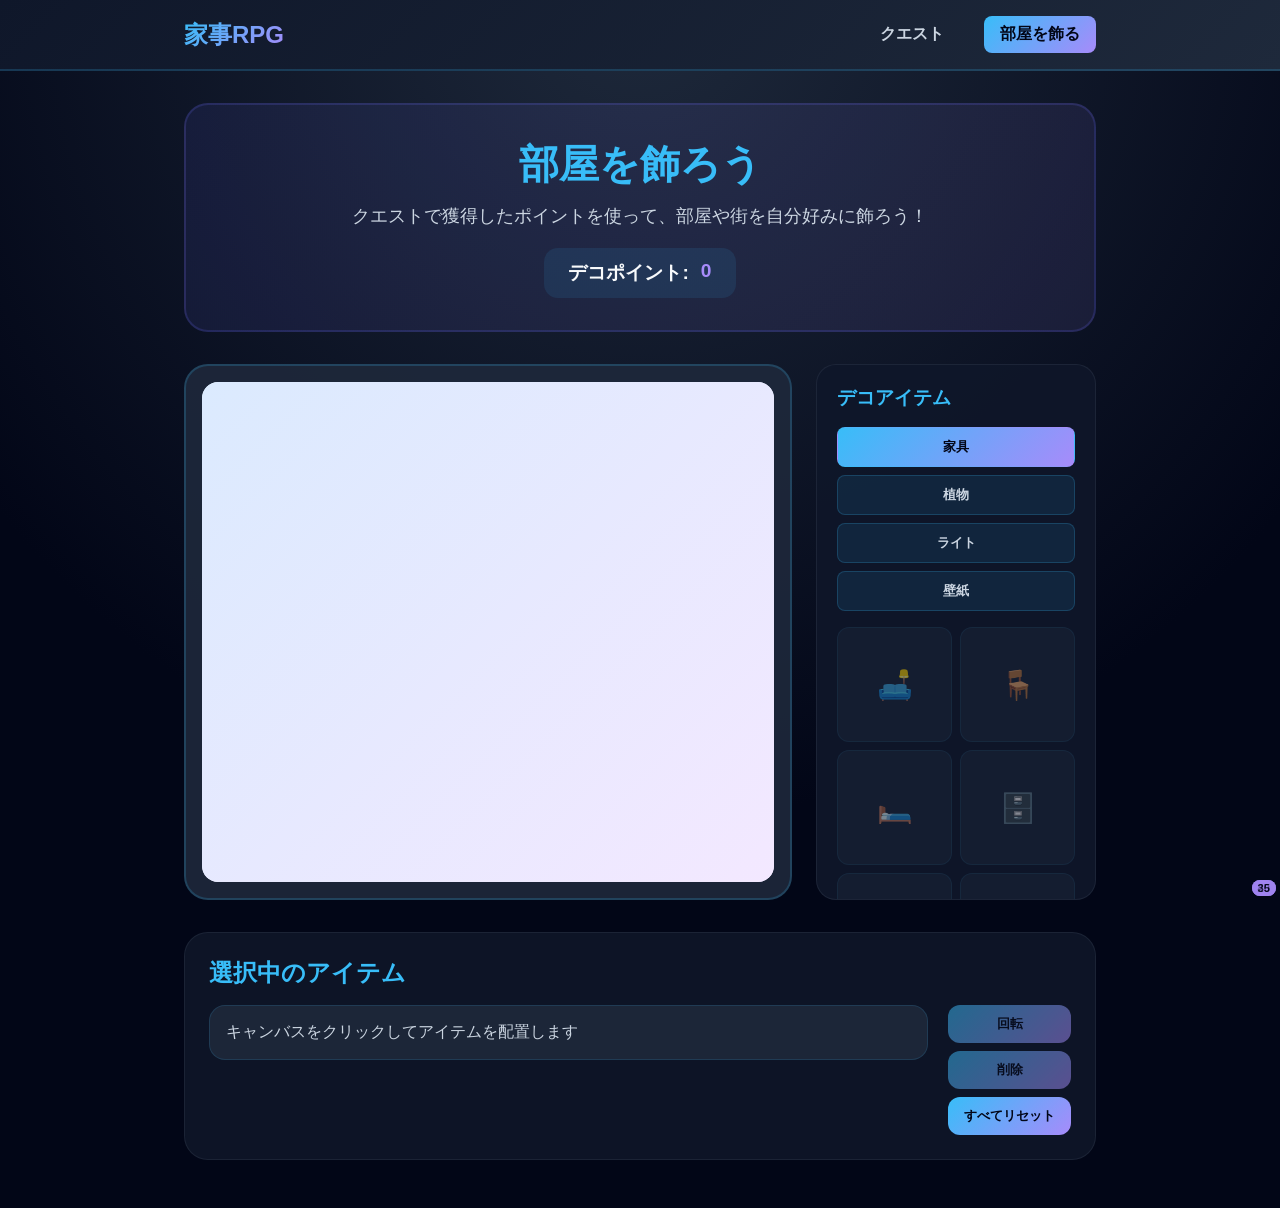
<file: decorator.html>
<!DOCTYPE html>
<html lang="ja">
  <head>
    <meta charset="UTF-8" />
    <meta name="viewport" content="width=device-width, initial-scale=1.0" />
    <title>部屋を飾ろう - 家事RPG</title>
    <link rel="stylesheet" href="style.css" />
    <link rel="stylesheet" href="decorator.css" />
  </head>
  <body>
    <nav class="navbar">
      <div class="nav-container">
        <h1 class="nav-title">家事RPG</h1>
        <div class="nav-links">
          <a href="index.html" class="nav-link">クエスト</a>
          <a href="decorator.html" class="nav-link active">部屋を飾る</a>
        </div>
      </div>
    </nav>

    <main class="app-shell">
      <section class="decorator-hero">
        <h1>部屋を飾ろう</h1>
        <p>クエストで獲得したポイントを使って、部屋や街を自分好みに飾ろう！</p>
        <div class="decorator-points">
          <span>デコポイント:</span>
          <span id="decorPoints" class="points-value">0</span>
        </div>
      </section>

      <section class="decorator-main">
        <div class="canvas-area">
          <div id="roomCanvas" class="room-canvas">
            <div class="room-background"></div>
            <div id="decorItems" class="decor-items"></div>
          </div>
        </div>

        <aside class="decorator-panel">
          <h2>デコアイテム</h2>
          <div class="category-tabs">
            <button class="category-btn active" data-category="furniture">家具</button>
            <button class="category-btn" data-category="plants">植物</button>
            <button class="category-btn" data-category="lights">ライト</button>
            <button class="category-btn" data-category="wall">壁紙</button>
          </div>

          <div id="itemList" class="item-list"></div>
        </aside>
      </section>

      <section class="decorator-info">
        <h2>選択中のアイテム</h2>
        <div class="item-info">
          <div id="itemDetails" class="item-details">
            <p>キャンバスをクリックしてアイテムを配置します</p>
          </div>
          <div class="info-actions">
            <button id="rotateBtn" class="action-btn" disabled>回転</button>
            <button id="deleteBtn" class="action-btn" disabled>削除</button>
            <button id="resetBtn" class="action-btn">すべてリセット</button>
          </div>
        </div>
      </section>
    </main>

    <script src="decorator.js"></script>
  </body>
</html>
</file>
<file: style.css>
.modal {
  display: none;
  position: fixed;
  top: 0;
  left: 0;
  width: 100%;
  height: 100%;
  background: rgba(0, 0, 0, 0.5);
  z-index: 10000;
  justify-content: center;
  align-items: center;
}

.modal.active {
  display: flex;
}

.modal-content {
  background: linear-gradient(135deg, #0f172a 0%, #1e293b 100%);
  border: 2px solid rgba(56, 189, 248, 0.3);
  border-radius: 28px;
  padding: 40px 32px;
  text-align: center;
  max-width: 400px;
  box-shadow: 0 20px 60px rgba(0, 0, 0, 0.5);
  animation: modalPop 0.4s cubic-bezier(0.34, 1.56, 0.64, 1) forwards;
}

@keyframes modalPop {
  0% {
    opacity: 0;
    transform: scale(0.8);
  }
  100% {
    opacity: 1;
    transform: scale(1);
  }
}

.modal-icon {
  margin-bottom: 16px;
}

.modal-image {
  width: 100px;
  height: 100px;
  object-fit: contain;
  animation: bounce 0.6s ease-in-out infinite;
}

@keyframes bounce {
  0%, 100% {
    transform: translateY(0);
  }
  50% {
    transform: translateY(-10px);
  }
}

.modal-content h2 {
  margin: 16px 0 8px;
  font-size: 1.8rem;
  color: #38bdf8;
}

#modalMessage {
  margin: 12px 0 24px;
  font-size: 1.1rem;
  color: #cbd5e1;
}

.modal-btn {
  padding: 14px 32px;
  border-radius: 14px;
  border: none;
  background: linear-gradient(135deg, var(--accent), var(--accent-2));
  color: #020617;
  font-weight: 700;
  font-size: 1rem;
  cursor: pointer;
  transition: transform 0.2s ease;
}

.modal-btn:hover {
  transform: scale(1.05);
}

.modal-btn:active {
  transform: scale(0.95);
}

@keyframes pop-burst {

  0% {
    opacity: 1;
    transform: scale(1) translate(0, 0) rotate(0deg);
  }
  100% {
    opacity: 0;
    transform: scale(0.2) translate(var(--offsetX), var(--offsetY)) rotate(360deg);
  }
}

.celebration-container {
  position: fixed;
  top: 0;
  left: 0;
  width: 100%;
  height: 100%;
  pointer-events: none;
  z-index: 9999;
}

.pop {
  position: absolute;
  font-size: 2.5rem;
  pointer-events: none;
  animation: pop-burst 1s cubic-bezier(0.34, 1.56, 0.64, 1) forwards;
  will-change: transform, opacity;
}

:root {

  --bg: #0f172a;
  --surface: #111827;
  --surface-2: #1f2937;
  --text: #f8fafc;
  --accent: #38bdf8;
  --accent-2: #a78bfa;
  --success: #34d399;
}

* {
  box-sizing: border-box;
}

body {
  margin: 0;
  min-height: 100vh;
  font-family: "Segoe UI", sans-serif;
  background: radial-gradient(circle at top, #1e293b 0%, #020617 60%);
  color: var(--text);
}

.app-shell {
  max-width: 960px;
  margin: 0 auto;
  padding: 32px 24px 48px;
}

.hero {
  display: grid;
  gap: 24px;
  grid-template-columns: 1fr auto;
  align-items: center;
  margin-bottom: 32px;
}

.hero h1 {
  margin: 0 0 12px;
  font-size: clamp(2rem, 4vw, 3.5rem);
}

.status-card {
  background: rgba(15, 23, 42, 0.95);
  border: 1px solid rgba(56, 189, 248, 0.2);
  border-radius: 20px;
  padding: 20px;
  width: 220px;
  text-align: center;
}

.level {
  font-size: 1.1rem;
  letter-spacing: 0.05em;
  margin-bottom: 12px;
}

.xp-bar {
  height: 14px;
  background: rgba(148, 163, 184, 0.16);
  border-radius: 999px;
  overflow: hidden;
}

.xp-fill {
  height: 100%;
  width: 0%;
  background: linear-gradient(90deg, var(--accent), var(--accent-2));
  transition: width 0.3s ease;
}

.xp-text {
  margin-top: 10px;
  font-size: 0.95rem;
}

.task-library,
.history-list {
  background: rgba(15, 23, 42, 0.88);
  border: 1px solid rgba(148, 163, 184, 0.1);
  border-radius: 24px;
  padding: 24px;
  margin-bottom: 24px;
}

.library-note {
  margin: 0 0 16px;
  color: #cbd5e1;
}

.tasks {
  list-style: none;
  margin: 0;
  padding: 0;
  display: grid;
  gap: 14px;
}

.task-card {
  background: rgba(30, 41, 59, 0.95);
  border: 1px solid rgba(56, 189, 248, 0.14);
  border-radius: 18px;
  padding: 18px;
  display: grid;
  grid-template-columns: 1fr auto;
  gap: 12px;
  align-items: center;
}

.task-card .title {
  font-weight: 700;
  margin-bottom: 6px;
}

.task-card .meta {
  color: #94a3b8;
  font-size: 0.95rem;
}

.task-card button,
#clearAll,
#resetAll {
  display: inline-flex;
  align-items: center;
  justify-content: center;
  gap: 8px;
  padding: 12px 18px;
  border-radius: 14px;
  border: none;
  color: #020617;
  cursor: pointer;
  font-weight: 700;
}

.task-card button {
  background: linear-gradient(135deg, var(--accent), var(--accent-2));
}

#clearAll {
  background: linear-gradient(135deg, var(--accent), var(--accent-2));
}

#resetAll {
  background: linear-gradient(135deg, #f87171, #dc2626);
  color: #fff;
  border: 1px solid rgba(248, 113, 113, 0.2);
}

#resetAll:hover {
  transform: translateY(-1px);
}

/* 天気セクション */
.weather-section {
  background: rgba(15, 23, 42, 0.88);
  border: 1px solid rgba(148, 163, 184, 0.1);
  border-radius: 24px;
  padding: 24px;
  margin-bottom: 24px;
}

.weather-section h2 {
  margin: 0 0 16px;
  font-size: 1.3rem;
}

.weather-current {
  display: flex;
  align-items: center;
  gap: 16px;
  margin-bottom: 20px;
  padding: 16px;
  background: rgba(56, 189, 248, 0.1);
  border-radius: 16px;
}

.weather-main {
  display: flex;
  align-items: center;
  gap: 12px;
}

.weather-icon {
  font-size: 3rem;
}

.current-temp {
  font-size: 2.5rem;
  font-weight: 700;
  color: #38bdf8;
}

.weather-desc {
  color: #94a3b8;
  font-size: 1rem;
}

.weather-hourly,
.weather-weekly {
  margin-top: 16px;
}

.weather-hourly h3,
.weather-weekly h3 {
  font-size: 1rem;
  color: #94a3b8;
  margin: 0 0 12px;
}

.hourly-list,
.weekly-list {
  display: flex;
  gap: 8px;
  overflow-x: auto;
  padding-bottom: 8px;
}

.hourly-item,
.weekly-item {
  flex-shrink: 0;
  background: rgba(30, 41, 59, 0.9);
  border-radius: 12px;
  padding: 12px;
  text-align: center;
  min-width: 60px;
}

.weekly-item {
  min-width: 80px;
}

.hourly-item .time,
.weekly-item .day {
  font-size: 0.85rem;
  color: #94a3b8;
  margin-bottom: 4px;
}

.hourly-item .temp,
.weekly-item .temp {
  font-size: 1.1rem;
  font-weight: 700;
  color: #f8fafc;
}

.hourly-item .icon,
.weekly-item .icon {
  font-size: 1.5rem;
  margin: 4px 0;
}

.section-header {
  display: flex;
  justify-content: space-between;
  gap: 16px;
  align-items: center;
  margin-bottom: 18px;
}

.button-group {
  display: flex;
  gap: 10px;
  flex-wrap: wrap;
}

.reward-text {
  margin-top: 16px;
  color: #b5f3fc;
  font-size: 0.95rem;
}

.reward-notice {
  margin-top: 14px;
  padding: 14px 16px;
  border-radius: 18px;
  background: rgba(56, 189, 248, 0.1);
  color: #dbeafe;
  opacity: 0;
  transition: opacity 0.3s ease;
}

.reward-notice.visible {
  opacity: 1;
}

.quest-card.completed {
  opacity: 0.8;
}

.quests {
  list-style: none;
  margin: 0;
  padding: 0;
}

.quest-card {
  background: rgba(30, 41, 59, 0.9);
  border: 1px solid rgba(56, 189, 248, 0.14);
  border-radius: 18px;
  padding: 16px;
  margin-bottom: 14px;
  display: grid;
  grid-template-columns: 1fr auto;
  gap: 12px;
  align-items: center;
}

.quest-card .info {
  display: grid;
  gap: 6px;
}

.quest-card .title {
  font-weight: 700;
}

.quest-card .meta {
  color: #94a3b8;
  font-size: 0.9rem;
}

.quest-card button {
  padding: 10px 14px;
  border: none;
  border-radius: 14px;
  background: rgba(56, 189, 248, 0.95);
  color: #020617;
  cursor: pointer;
}

.quest-card.completed {
  opacity: 0.7;
}

@media (max-width: 720px) {
  .hero {
    grid-template-columns: 1fr;
  }

  .status-card {
    width: 100%;
  }
}

.navbar {
  background: linear-gradient(135deg, #0f172a 0%, #1e293b 100%);
  border-bottom: 2px solid rgba(56, 189, 248, 0.2);
  position: sticky;
  top: 0;
  z-index: 100;
}

.nav-container {
  max-width: 960px;
  margin: 0 auto;
  padding: 16px 24px;
  display: flex;
  justify-content: space-between;
  align-items: center;
}

.nav-title {
  margin: 0;
  font-size: 1.5rem;
  background: linear-gradient(135deg, #38bdf8, #a78bfa);
  -webkit-background-clip: text;
  -webkit-text-fill-color: transparent;
  background-clip: text;
}

.nav-links {
  display: flex;
  gap: 24px;
}

.nav-link {
  text-decoration: none;
  color: #cbd5e1;
  font-weight: 600;
  transition: all 0.3s ease;
  padding: 8px 16px;
  border-radius: 8px;
}

.nav-link:hover {
  color: #38bdf8;
}

.nav-link.active {
  background: linear-gradient(135deg, #38bdf8, #a78bfa);
  color: #020617;
}
</file>
<file: decorator.css>
.decorator-hero {
  background: linear-gradient(135deg, rgba(99, 102, 241, 0.1), rgba(168, 139, 250, 0.1));
  border: 2px solid rgba(99, 102, 241, 0.2);
  border-radius: 24px;
  padding: 32px;
  margin-bottom: 32px;
  text-align: center;
}

.decorator-hero h1 {
  margin: 0 0 12px;
  font-size: 2.5rem;
  color: #38bdf8;
}

.decorator-hero p {
  color: #cbd5e1;
  margin: 0 0 20px;
  font-size: 1.1rem;
}

.decorator-points {
  display: inline-flex;
  gap: 12px;
  background: rgba(56, 189, 248, 0.1);
  padding: 12px 24px;
  border-radius: 14px;
  font-size: 1.2rem;
  font-weight: 700;
}

.points-value {
  color: #a78bfa;
}

.decorator-main {
  display: grid;
  grid-template-columns: 1fr 280px;
  gap: 24px;
  margin-bottom: 32px;
}

.canvas-area {
  background: rgba(30, 41, 59, 0.9);
  border: 2px solid rgba(56, 189, 248, 0.2);
  border-radius: 24px;
  padding: 16px;
  min-height: 500px;
}

.room-canvas {
  position: relative;
  width: 100%;
  height: 500px;
  background: linear-gradient(135deg, #e0f2fe 0%, #f0e7fe 100%);
  border-radius: 16px;
  overflow: hidden;
  cursor: crosshair;
  user-select: none;
}

.room-background {
  position: absolute;
  width: 100%;
  height: 100%;
  background: linear-gradient(135deg, #dbeafe 0%, #f3e8ff 100%);
  border-radius: 16px;
}

.decor-items {
  position: relative;
  width: 100%;
  height: 100%;
  z-index: 10;
}

.decor-item {
  position: absolute;
  cursor: grab;
  user-select: none;
  transition: transform 0.1s ease;
}

.decor-item:hover {
  transform: scale(1.05);
}

.decor-item.selected {
  filter: drop-shadow(0 0 8px rgba(99, 102, 241, 0.6));
  z-index: 20;
}

.decor-item-content {
  font-size: 3rem;
  user-select: none;
  pointer-events: none;
}

.decorator-panel {
  background: rgba(15, 23, 42, 0.95);
  border: 1px solid rgba(148, 163, 184, 0.1);
  border-radius: 20px;
  padding: 20px;
  max-height: 536px;
  overflow-y: auto;
}

.decorator-panel h2 {
  margin: 0 0 16px;
  font-size: 1.2rem;
  color: #38bdf8;
}

.category-tabs {
  display: flex;
  flex-direction: column;
  gap: 8px;
  margin-bottom: 16px;
}

.category-btn {
  padding: 10px 12px;
  background: rgba(56, 189, 248, 0.1);
  border: 1px solid rgba(56, 189, 248, 0.2);
  border-radius: 8px;
  color: #cbd5e1;
  cursor: pointer;
  font-weight: 600;
  transition: all 0.3s ease;
}

.category-btn:hover {
  background: rgba(56, 189, 248, 0.2);
}

.category-btn.active {
  background: linear-gradient(135deg, #38bdf8, #a78bfa);
  color: #020617;
  border-color: transparent;
}

.item-list {
  display: grid;
  grid-template-columns: 1fr 1fr;
  gap: 8px;
}

.item-btn {
  padding: 12px;
  background: rgba(30, 41, 59, 0.9);
  border: 1px solid rgba(56, 189, 248, 0.14);
  border-radius: 12px;
  color: #f8fafc;
  cursor: pointer;
  font-size: 1.8rem;
  transition: all 0.2s ease;
  display: flex;
  align-items: center;
  justify-content: center;
  aspect-ratio: 1 / 1;
}

.item-btn:hover {
  background: rgba(56, 189, 248, 0.1);
  border-color: rgba(56, 189, 248, 0.4);
  transform: translateY(-2px);
}

.item-btn.disabled {
  opacity: 0.5;
  cursor: not-allowed;
}

.item-btn .cost {
  position: absolute;
  bottom: 4px;
  right: 4px;
  background: rgba(167, 139, 250, 0.8);
  color: #020617;
  font-size: 0.7rem;
  padding: 2px 6px;
  border-radius: 10px;
  font-weight: 700;
}

.decorator-info {
  background: rgba(15, 23, 42, 0.88);
  border: 1px solid rgba(148, 163, 184, 0.1);
  border-radius: 24px;
  padding: 24px;
}

.decorator-info h2 {
  margin: 0 0 16px;
  color: #38bdf8;
}

.item-info {
  display: grid;
  grid-template-columns: 1fr auto;
  gap: 20px;
  align-items: start;
}

.item-details {
  background: rgba(30, 41, 59, 0.9);
  border: 1px solid rgba(56, 189, 248, 0.14);
  border-radius: 16px;
  padding: 16px;
  color: #cbd5e1;
}

.item-details p {
  margin: 0;
}

.info-actions {
  display: flex;
  flex-direction: column;
  gap: 8px;
}

.action-btn {
  padding: 10px 16px;
  background: linear-gradient(135deg, #38bdf8, #a78bfa);
  border: none;
  border-radius: 12px;
  color: #020617;
  font-weight: 700;
  cursor: pointer;
  transition: all 0.2s ease;
}

.action-btn:hover:not(:disabled) {
  transform: translateY(-2px);
  box-shadow: 0 4px 12px rgba(99, 102, 241, 0.3);
}

.action-btn:disabled {
  opacity: 0.5;
  cursor: not-allowed;
}

@media (max-width: 768px) {
  .decorator-main {
    grid-template-columns: 1fr;
  }

  .decorator-panel {
    max-height: none;
  }

  .room-canvas {
    height: 300px;
  }

  .canvas-area {
    min-height: auto;
  }

  .item-list {
    grid-template-columns: repeat(4, 1fr);
  }

  .item-info {
    grid-template-columns: 1fr;
  }
}
</file>
